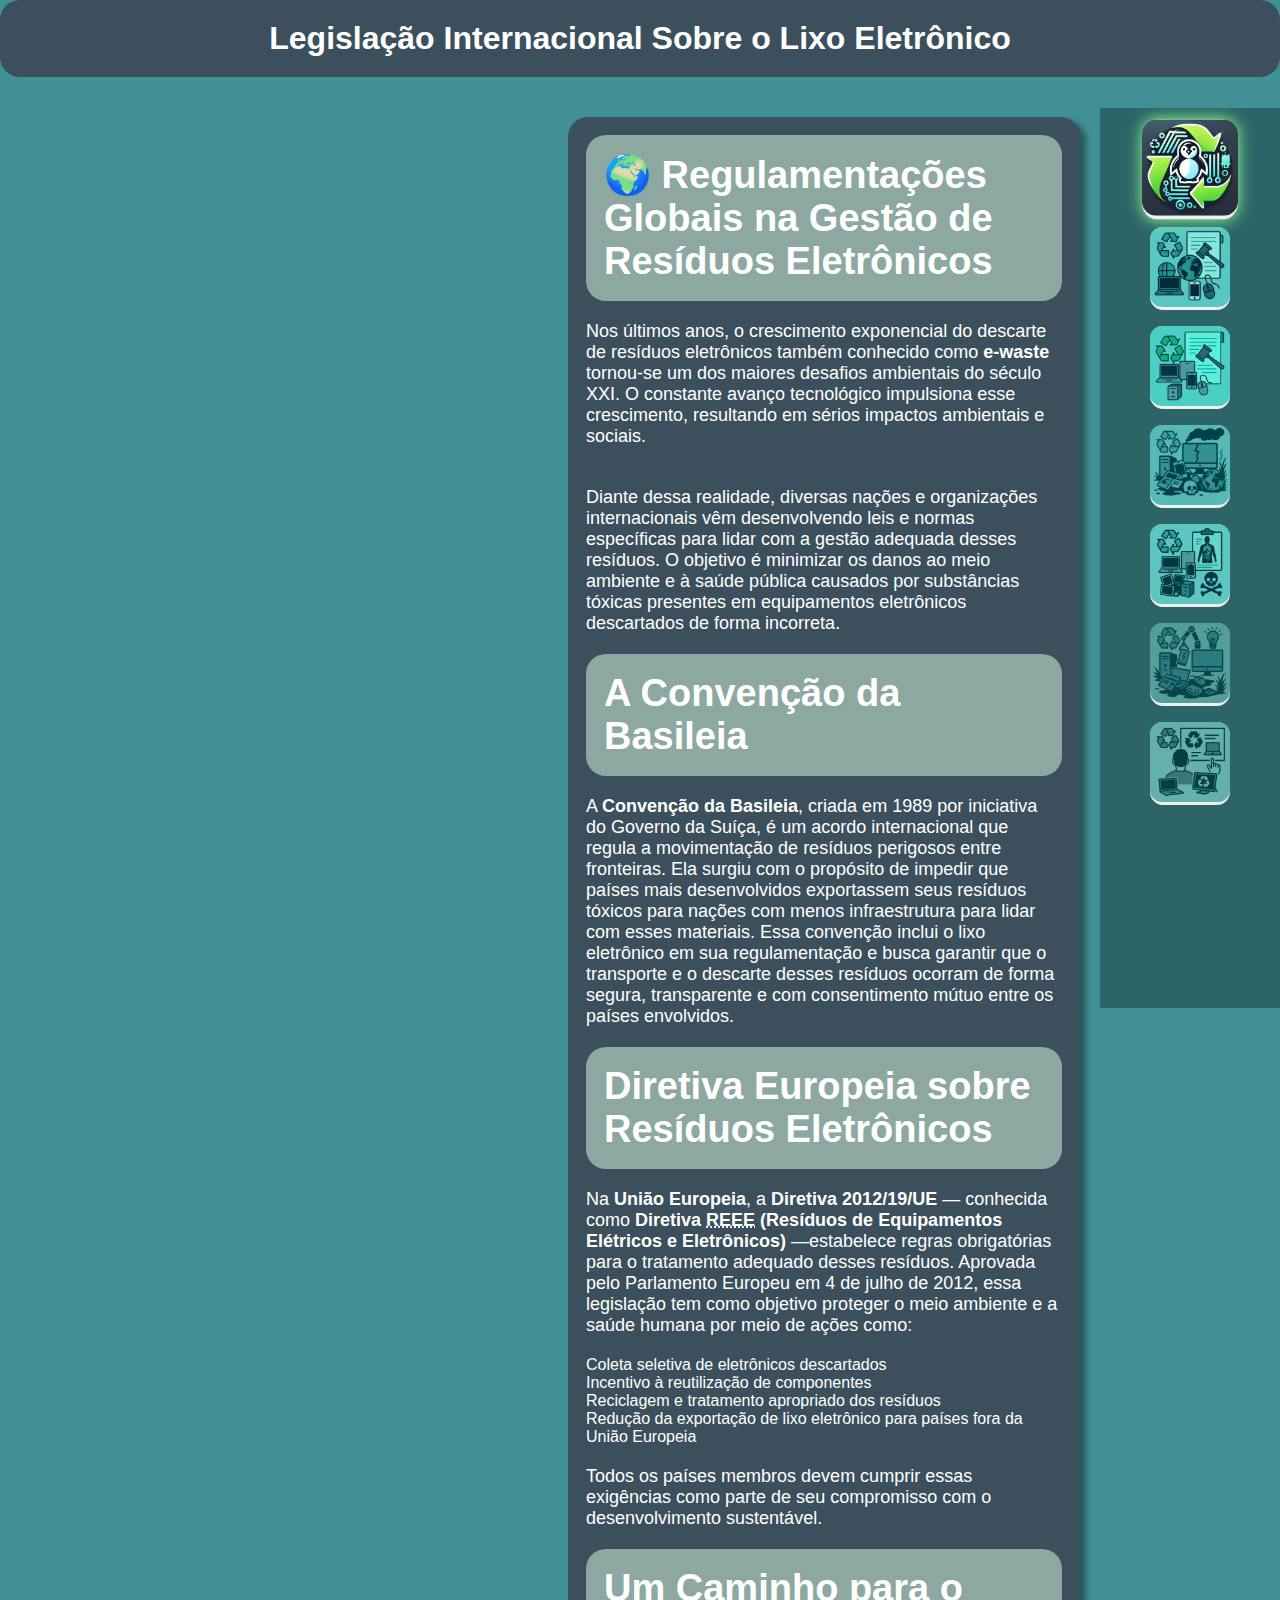
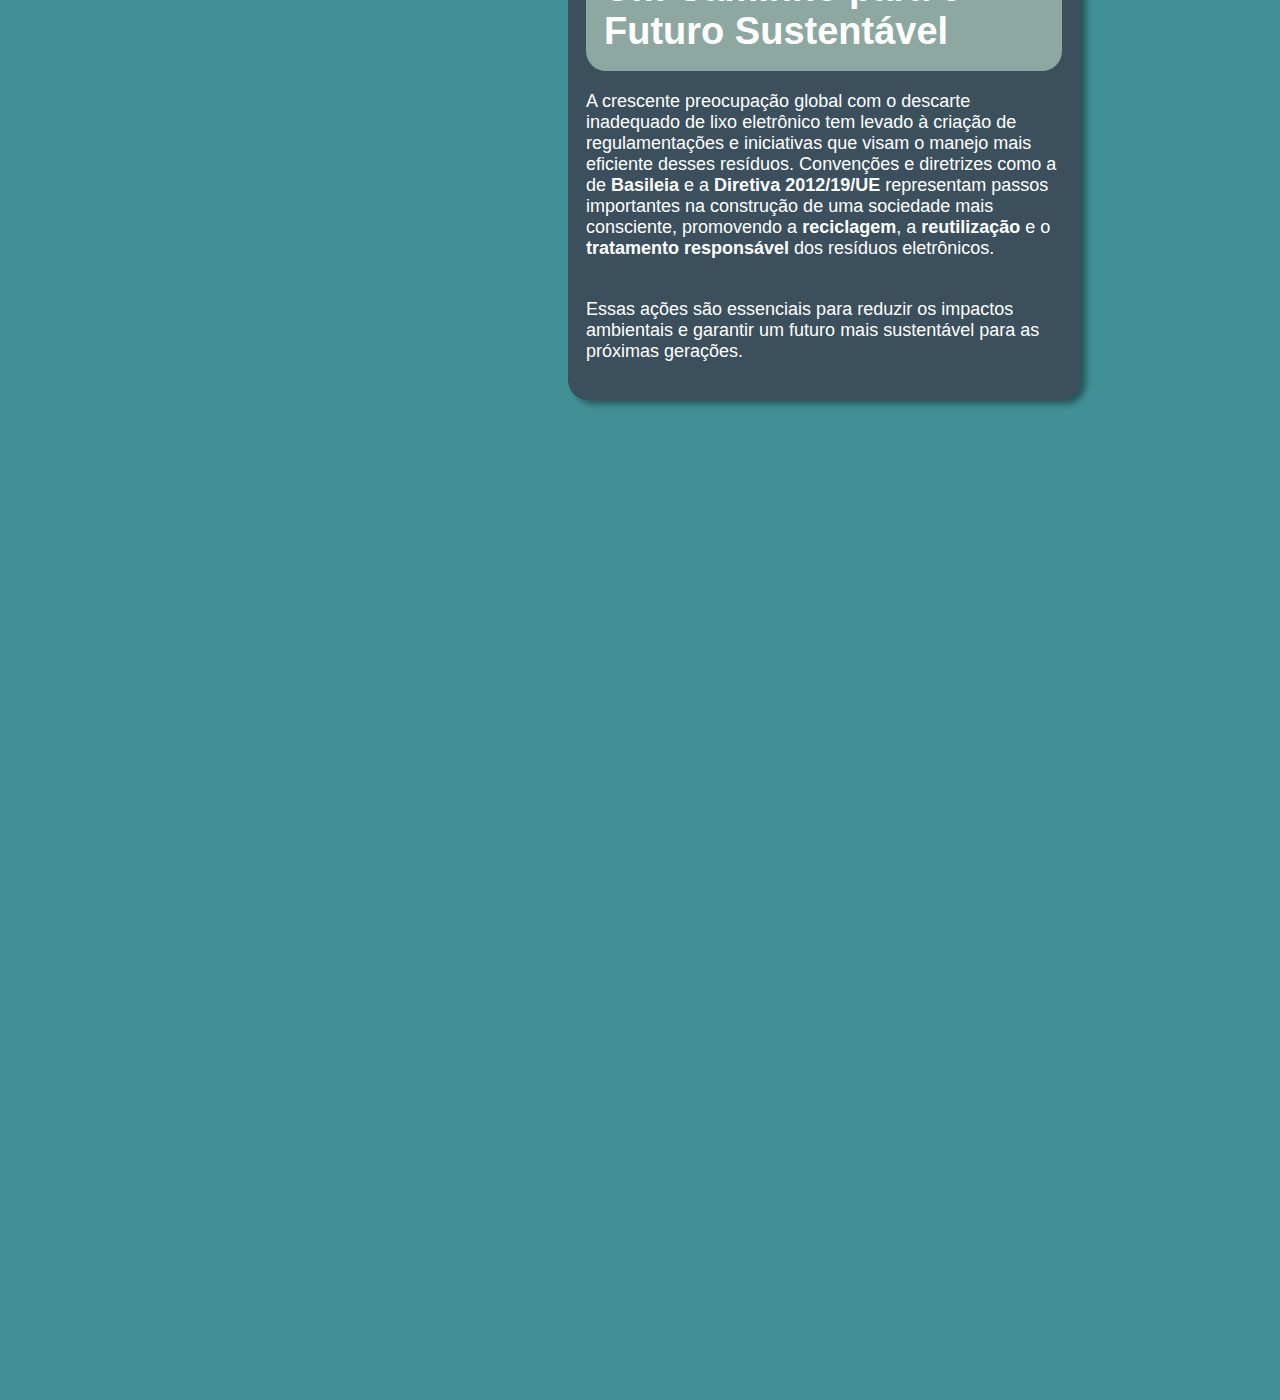
<file: 2 - Luiz/indexluiz.html>
<!DOCTYPE html>
<html lang="pt-br">
<head>
    <meta charset="UTF-8">
    <meta name="viewport" content="width=device-width, initial-scale=1.0">
    <title>Legislação Internacional Sobre o Lixo Eletrônico</title>
    <link rel="stylesheet" href="styleLuiz.css">
</head>

<body>
    <header>
    <h1>Legislação Internacional Sobre o Lixo Eletrônico</h1>
    </header>

    <div class="container">
    <h2>🌍 Regulamentações Globais na Gestão de Resíduos Eletrônicos</h2>
    
    <p>Nos últimos anos, o crescimento exponencial do descarte de resíduos eletrônicos também conhecido como <strong>e-waste</strong> tornou-se um dos maiores desafios ambientais do século XXI. O constante avanço tecnológico impulsiona esse crescimento, resultando em sérios impactos ambientais e sociais.</p>
    
    <p>Diante dessa realidade, diversas nações e organizações internacionais vêm desenvolvendo leis e normas específicas para lidar com a gestão adequada desses resíduos. O objetivo é minimizar os danos ao meio ambiente e à saúde pública causados por substâncias tóxicas presentes em equipamentos eletrônicos descartados de forma incorreta.</p>
    
    <h2>A Convenção da Basileia</h2>
    <p>A <strong>Convenção da Basileia</strong>, criada em 1989 por iniciativa do Governo da Suíça, é um acordo internacional que regula a movimentação de resíduos perigosos entre fronteiras. Ela surgiu com o propósito de impedir que países mais desenvolvidos exportassem seus resíduos tóxicos para nações com menos infraestrutura para lidar com esses materiais. Essa convenção inclui o lixo eletrônico em sua regulamentação e busca garantir que o transporte e o descarte desses resíduos ocorram de forma segura, transparente e com consentimento mútuo entre os países envolvidos.</p>
    
    <h2>Diretiva Europeia sobre Resíduos Eletrônicos</h2>
    <p>Na <strong>União Europeia</strong>, a <strong>Diretiva 2012/19/UE</strong> — conhecida como <strong>Diretiva <abbr title="Resíduos de Equipamentos Elétricos e Eletrônicos">REEE</abbr> (Resíduos de Equipamentos Elétricos e Eletrônicos)</strong> —estabelece regras obrigatórias para o tratamento adequado desses resíduos. Aprovada pelo Parlamento Europeu em 4 de julho de 2012, essa legislação tem como objetivo proteger o meio ambiente e a saúde humana por meio de ações como:</p>
    
    <ul>
        <li>Coleta seletiva de eletrônicos descartados</li>
        <li>Incentivo à reutilização de componentes</li>
        <li>Reciclagem e tratamento apropriado dos resíduos</li>
        <li>Redução da exportação de lixo eletrônico para países fora da União Europeia</li>
    </ul>
    
        <p>Todos os países membros devem cumprir essas exigências como parte de seu compromisso com o desenvolvimento sustentável.</p>
    
        <h2>Um Caminho para o Futuro Sustentável</h2>
        <p>A crescente preocupação global com o descarte inadequado de lixo eletrônico tem levado à criação de regulamentações e iniciativas que visam o manejo mais eficiente desses resíduos. Convenções e diretrizes como a de <strong>Basileia</strong> e a <strong>Diretiva 2012/19/UE</strong> representam passos importantes na construção de uma sociedade mais consciente, promovendo a <strong>reciclagem</strong>, a <strong>reutilização</strong> e o <strong>tratamento responsável</strong> dos resíduos eletrônicos.</p>
    
        <p>Essas ações são essenciais para reduzir os impactos ambientais e garantir um futuro mais sustentável para as próximas gerações.</p>
    </h3>


    </div>

    <ul class="botoes">
        <li>
            <button class="botao" id="b1">
                <a href="../1 - Wanderley/Index.html"><img src="./src/imagens/inicio.png" alt="icone INICIO" ></a>
            </button>
        </li>

        <li>
            <button class="botao" id="b2" >
                <a href="../2 - Luiz/indexluiz.html"><img src="./src/imagens/Legislacaoint.png" alt="icone Legislaçao internacional" class = "b2"></a>
            </button>
        </li>

        <li>
            <button class="botao" >
                <a href="../3 - Joao/indexJG.html"><img src="./src/imagens/LegislacaoBR.png" alt="icone Legislaçao Brasil" class="b3"></a>
            </button>
        </li>

        <li>
            <button class="botao">
                <a href="../4 - Gustavo/lixo eletronico impacto.html"><img src="./src/imagens/ImpactAmbiental.png" alt="icone Impactos Ambientais" class="b4"></a>
            </button>
        </li>

        <li>
            <button class="botao selecionado">
                <a href="../5 - Kramer/indexKramer.html"><img src="./src/imagens/SaudeHumana.png" alt="icone Saude Humana"></a>
            </button>
        </li>

        <li>
            <button class="botao">
               <a href="../6 - Joao P/trabalho.html"><img src="./src/imagens/TECeInv.png" alt="icone Tecnologias e Inovações para recilagem"></a>
            </button>
        </li>

        <li>
            <button class="botao">
                <a href="../7 - Hian/atex.html"><img src="./src/imagens/educ.png" alt="icone Conscientização e Educação Ambiental sobre o Lixo Eletrônico"></a>
            </button>
        </li>

    </ul>
</body>
</html>
</file>
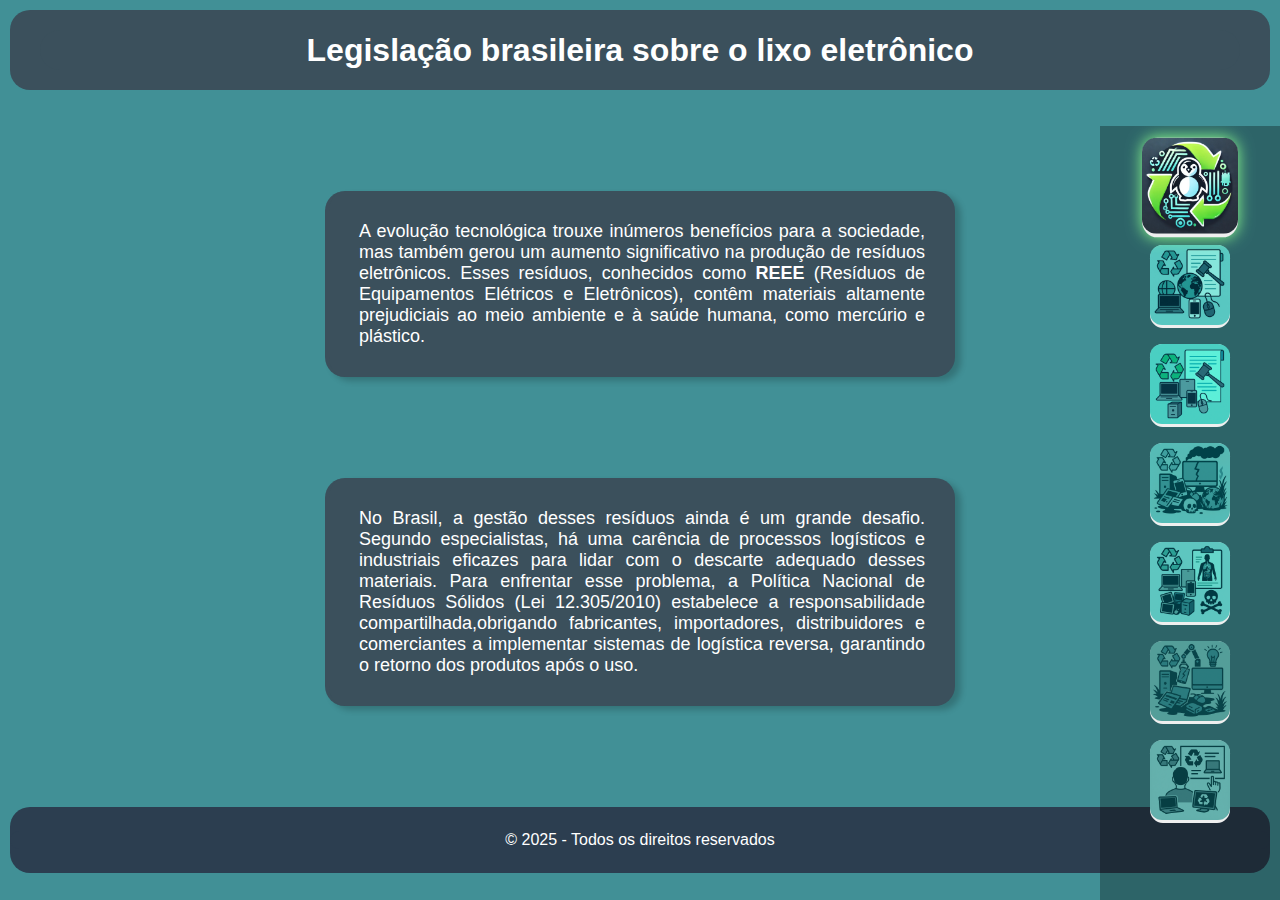
<file: 3 - Joao/indexJG.html>
<!DOCTYPE html>
<html lang="pt-br">
<head>
    <meta charset="UTF-8">
    <meta name="viewport" content="width=device-width, initial-scale=1.0">
    <title>Legislação Brasileira sobre Lixo Eletrônico</title>
    <link rel="stylesheet" href="estiloJG.css">
</head>
<body>
    <header>
        <div class="content">
        <h1>Legislação brasileira sobre o lixo eletrônico</h1>
        </div>
    </header>


       <div class="container">
            <p>
                A evolução tecnológica trouxe inúmeros benefícios para a sociedade, mas também gerou um aumento significativo na produção de resíduos eletrônicos.
                Esses resíduos, conhecidos como <strong>REEE</strong> (Resíduos de Equipamentos Elétricos e Eletrônicos), contêm materiais altamente prejudiciais ao meio ambiente e à saúde humana, como mercúrio e plástico.
            
            </p>
        </div>


            

        <div class="container">
                <p>
                    No Brasil, a gestão desses resíduos ainda é um grande desafio. Segundo especialistas, há uma carência de processos logísticos e industriais eficazes para lidar com o descarte adequado desses materiais.
                    Para enfrentar esse problema, a Política Nacional de Resíduos Sólidos (Lei 12.305/2010) estabelece a responsabilidade compartilhada,obrigando fabricantes,
                    importadores, distribuidores e comerciantes a implementar sistemas de logística reversa, garantindo o retorno dos produtos após o uso.
                </p>
            </div>

            <footer>
                <div class="container1">
                    <p>&copy; 2025 - Todos os direitos reservados</p>
                </div>
            </footer>

            <ul class="botoes">
                <li>
                    <button class="botao" id="b1">
                        <a href="../1 - Wanderley/Index.html"><img src="./src/imagens/inicio.png" alt="icone INICIO" ></a>
                    </button>
                </li>
        
                <li>
                    <button class="botao" >
                        <a href="../2 - Luiz/indexluiz.html"><img src="./src/imagens/Legislacaoint.png" alt="icone Legislaçao internacional" class = "b2"></a>
                    </button>
                </li>
        
                <li>
                    <button class="botao" id="b3">
                        <a href="../3 - Joao/indexJG.html"><img src="./src/imagens/LegislacaoBR.png" alt="icone Legislaçao Brasil" class="b3"></a>
                    </button>
                </li>
        
                <li>
                    <button class="botao">
                        <a href="../4 - Gustavo/lixo eletronico impacto.html"><img src="./src/imagens/ImpactAmbiental.png" alt="icone Impactos Ambientais" class="b4"></a>
                    </button>
                </li>
        
                <li>
                    <button class="botao selecionado">
                        <a href="../5 - Kramer/indexKramer.html"><img src="./src/imagens/SaudeHumana.png" alt="icone Saude Humana"></a>
                    </button>
                </li>
        
                <li>
                    <button class="botao">
                       <a href="../6 - Joao P/trabalho.html"><img src="./src/imagens/TECeInv.png" alt="icone Tecnologias e Inovações para recilagem"></a>
                    </button>
                </li>
        
                <li>
                    <button class="botao">
                        <a href="../7 - Hian/atex.html"><img src="./src/imagens/educ.png" alt="icone Conscientização e Educação Ambiental sobre o Lixo Eletrônico"></a>
                    </button>
                </li>
        
            </ul>


        
   
   


</body>
</html>
</file>
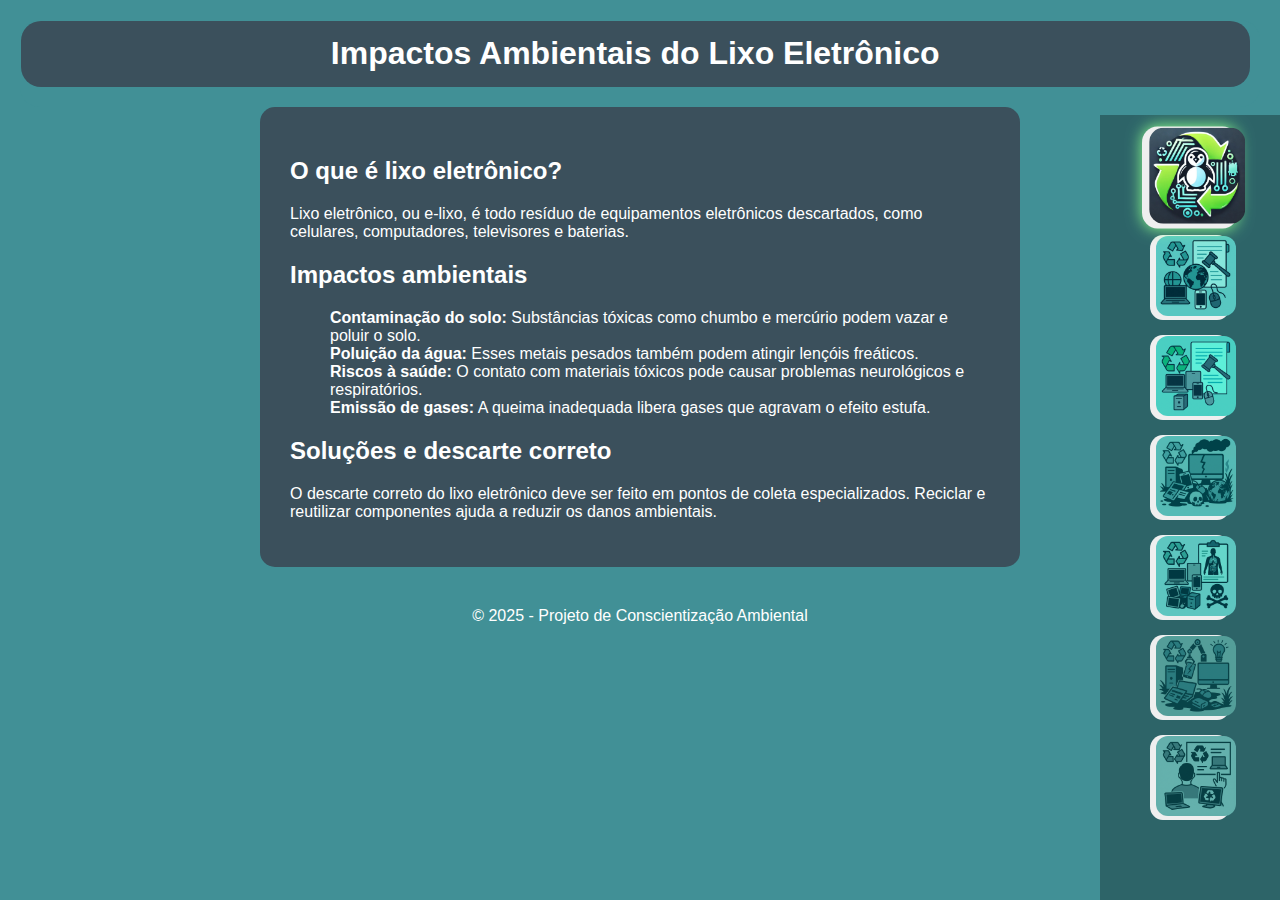
<file: 4 - Gustavo/lixo eletronico impacto.html>
<!DOCTYPE html>
<html lang="pt-br">
<head>
    <meta charset="UTF-8">
    <meta name="viewport" content="width=device-width, initial-scale=1.0">
    <title>Impactos Ambientais do Lixo Eletrônico</title>
    <link rel="stylesheet" href="cssgustavo.css">
    
</head>
<body>
    <header>

        <div class="container"> <strong>Impactos Ambientais do Lixo Eletrônico</strong></h1></div>
        
    </header>
    <main>
        <h2>O que é lixo eletrônico?</h2>
        <p>
            Lixo eletrônico, ou e-lixo, é todo resíduo de equipamentos eletrônicos descartados, como celulares, computadores, televisores e baterias.
        </p>

        <h2>Impactos ambientais</h2>
        <ul>
            <li><strong>Contaminação do solo:</strong> Substâncias tóxicas como chumbo e mercúrio podem vazar e poluir o solo.</li>
            <li><strong>Poluição da água:</strong> Esses metais pesados também podem atingir lençóis freáticos.</li>
            <li><strong>Riscos à saúde:</strong> O contato com materiais tóxicos pode causar problemas neurológicos e respiratórios.</li>
            <li><strong>Emissão de gases:</strong> A queima inadequada libera gases que agravam o efeito estufa.</li>
        </ul>

        <h2>Soluções e descarte correto</h2>
        <p>
            O descarte correto do lixo eletrônico deve ser feito em pontos de coleta especializados. Reciclar e reutilizar componentes ajuda a reduzir os danos ambientais.
        </p>
    </main>
    <footer>
        <p>&copy; 2025 - Projeto de Conscientização Ambiental</p>
    </footer>

    <ul class="botoes">
        <li>
            <button class="botao" id="b1">
                <a href="../1 - Wanderley/Index.html"><img src="./src/imagens/inicio.png" alt="icone INICIO" ></a>
            </button>
        </li>

        <li>
            <button class="botao" >
                <a href="../2 - Luiz/indexluiz.html"><img src="./src/imagens/Legislacaoint.png" alt="icone Legislaçao internacional" class = "b2"></a>
            </button>
        </li>

        <li>
            <button class="botao" >
                <a href="../3 - Joao/indexJG.html"><img src="./src/imagens/LegislacaoBR.png" alt="icone Legislaçao Brasil" class="b3"></a>
            </button>
        </li>

        <li>
            <button class="botao" id="b4">
                <a href="../4 - Gustavo/lixo eletronico impacto.html"><img src="./src/imagens/ImpactAmbiental.png" alt="icone Impactos Ambientais" class="b4"></a>
            </button>
        </li>

        <li>
            <button class="botao selecionado">
                <a href="../5 - Kramer/indexKramer.html"><img src="./src/imagens/SaudeHumana.png" alt="icone Saude Humana"></a>
            </button>
        </li>

        <li>
            <button class="botao">
               <a href="../6 - Joao P/trabalho.html"><img src="./src/imagens/TECeInv.png" alt="icone Tecnologias e Inovações para recilagem"></a>
            </button>
        </li>

        <li>
            <button class="botao">
                <a href="../7 - Hian/atex.html"><img src="./src/imagens/educ.png" alt="icone Conscientização e Educação Ambiental sobre o Lixo Eletrônico"></a>
            </button>
        </li>

    </ul>
</body>
</html>
</file>
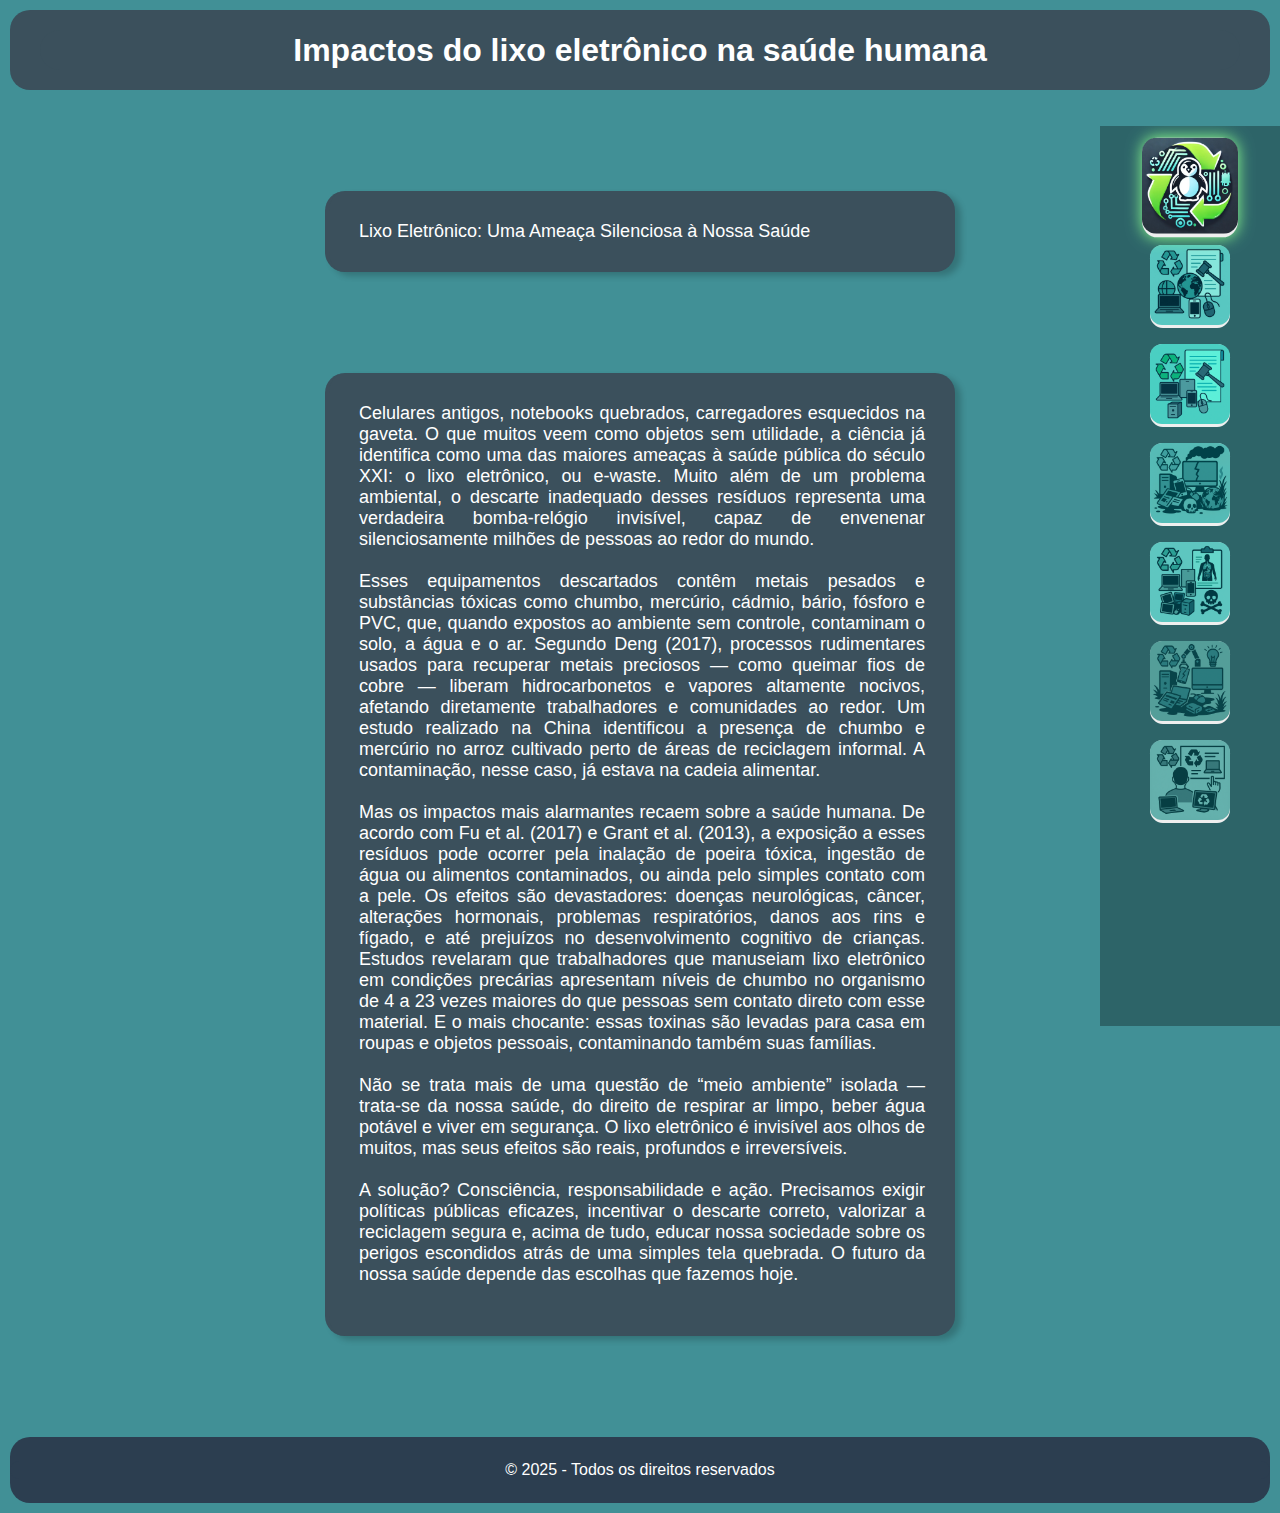
<file: 5 - Kramer/indexKramer.html>
<!DOCTYPE html>
<html lang="pt-br">
<head>
    <meta charset="UTF-8">
    <meta name="viewport" content="width=device-width, initial-scale=1.0">
    <title>Saúde Humana</title>
    <link rel="stylesheet" href="styleK.css">
</head>
<body>
    <header>
        <div class="content">
        <h1>Impactos do lixo eletrônico na saúde humana</h1>
        </div>
    </header>


       <div class="container">
            <p>
                Lixo Eletrônico: Uma Ameaça Silenciosa à Nossa Saúde
            </p>
        </div>


            

        <div class="container">
                <p>
                    Celulares antigos, notebooks quebrados, carregadores esquecidos na gaveta. O que muitos veem como objetos sem utilidade, a ciência já identifica como uma das maiores ameaças à saúde pública do século XXI: o lixo eletrônico, ou e-waste. Muito além de um problema ambiental, o descarte inadequado desses resíduos representa uma verdadeira bomba-relógio invisível, capaz de envenenar silenciosamente milhões de pessoas ao redor do mundo.<br><br>

                Esses equipamentos descartados contêm metais pesados e substâncias tóxicas como chumbo, mercúrio, cádmio, bário, fósforo e PVC, que, quando expostos ao ambiente sem controle, contaminam o solo, a água e o ar. Segundo Deng (2017), processos rudimentares usados para recuperar metais preciosos — como queimar fios de cobre — liberam hidrocarbonetos e vapores altamente nocivos, afetando diretamente trabalhadores e comunidades ao redor. Um estudo realizado na China identificou a presença de chumbo e mercúrio no arroz cultivado perto de áreas de reciclagem informal. A contaminação, nesse caso, já estava na cadeia alimentar.<br><br>
                
                Mas os impactos mais alarmantes recaem sobre a saúde humana. De acordo com Fu et al. (2017) e Grant et al. (2013), a exposição a esses resíduos pode ocorrer pela inalação de poeira tóxica, ingestão de água ou alimentos contaminados, ou ainda pelo simples contato com a pele. Os efeitos são devastadores: doenças neurológicas, câncer, alterações hormonais, problemas respiratórios, danos aos rins e fígado, e até prejuízos no desenvolvimento cognitivo de crianças. Estudos revelaram que trabalhadores que manuseiam lixo eletrônico em condições precárias apresentam níveis de chumbo no organismo de 4 a 23 vezes maiores do que pessoas sem contato direto com esse material. E o mais chocante: essas toxinas são levadas para casa em roupas e objetos pessoais, contaminando também suas famílias.<br><br>
                
                Não se trata mais de uma questão de “meio ambiente” isolada — trata-se da nossa saúde, do direito de respirar ar limpo, beber água potável e viver em segurança. O lixo eletrônico é invisível aos olhos de muitos, mas seus efeitos são reais, profundos e irreversíveis.<br><br>
                
                A solução? Consciência, responsabilidade e ação. Precisamos exigir políticas públicas eficazes, incentivar o descarte correto, valorizar a reciclagem segura e, acima de tudo, educar nossa sociedade sobre os perigos escondidos atrás de uma simples tela quebrada. O futuro da nossa saúde depende das escolhas que fazemos hoje.<br><br>

                
                </p>
            </div>

            <footer>
                <div class="container1">
                    <p>&copy; 2025 - Todos os direitos reservados</p>
                </div>
            </footer>
            
            <ul class="botoes">
                <li>
                    <button class="botao" id="b1">
                        <a href="../1 - Wanderley/Index.html"><img src="./src/imagens/inicio.png" alt="icone INICIO" ></a>
                    </button>
                </li>
        
                <li>
                    <button class="botao" >
                        <a href="../2 - Luiz/indexluiz.html"><img src="./src/imagens/Legislacaoint.png" alt="icone Legislaçao internacional" class = "b2"></a>
                    </button>
                </li>
        
                <li>
                    <button class="botao" >
                        <a href="../3 - Joao/indexJG.html"><img src="./src/imagens/LegislacaoBR.png" alt="icone Legislaçao Brasil" class="b3"></a>
                    </button>
                </li>
        
                <li>
                    <button class="botao">
                        <a href="../4 - Gustavo/lixo eletronico impacto.html"><img src="./src/imagens/ImpactAmbiental.png" alt="icone Impactos Ambientais" class="b4"></a>
                    </button>
                </li>
        
                <li>
                    <button class="botao selecionado" id="b5">
                        <a href="../5 - Kramer/indexKramer.html"><img src="./src/imagens/SaudeHumana.png" alt="icone Saude Humana"></a>
                    </button>
                </li>
        
                <li>
                    <button class="botao">
                       <a href="../6 - Joao P/trabalho.html"><img src="./src/imagens/TECeInv.png" alt="icone Tecnologias e Inovações para recilagem"></a>
                    </button>
                </li>
        
                <li>
                    <button class="botao">
                        <a href="../7 - Hian/atex.html"><img src="./src/imagens/educ.png" alt="icone Conscientização e Educação Ambiental sobre o Lixo Eletrônico"></a>
                    </button>
                </li>
        
            </ul>
                
            </body>
</file>
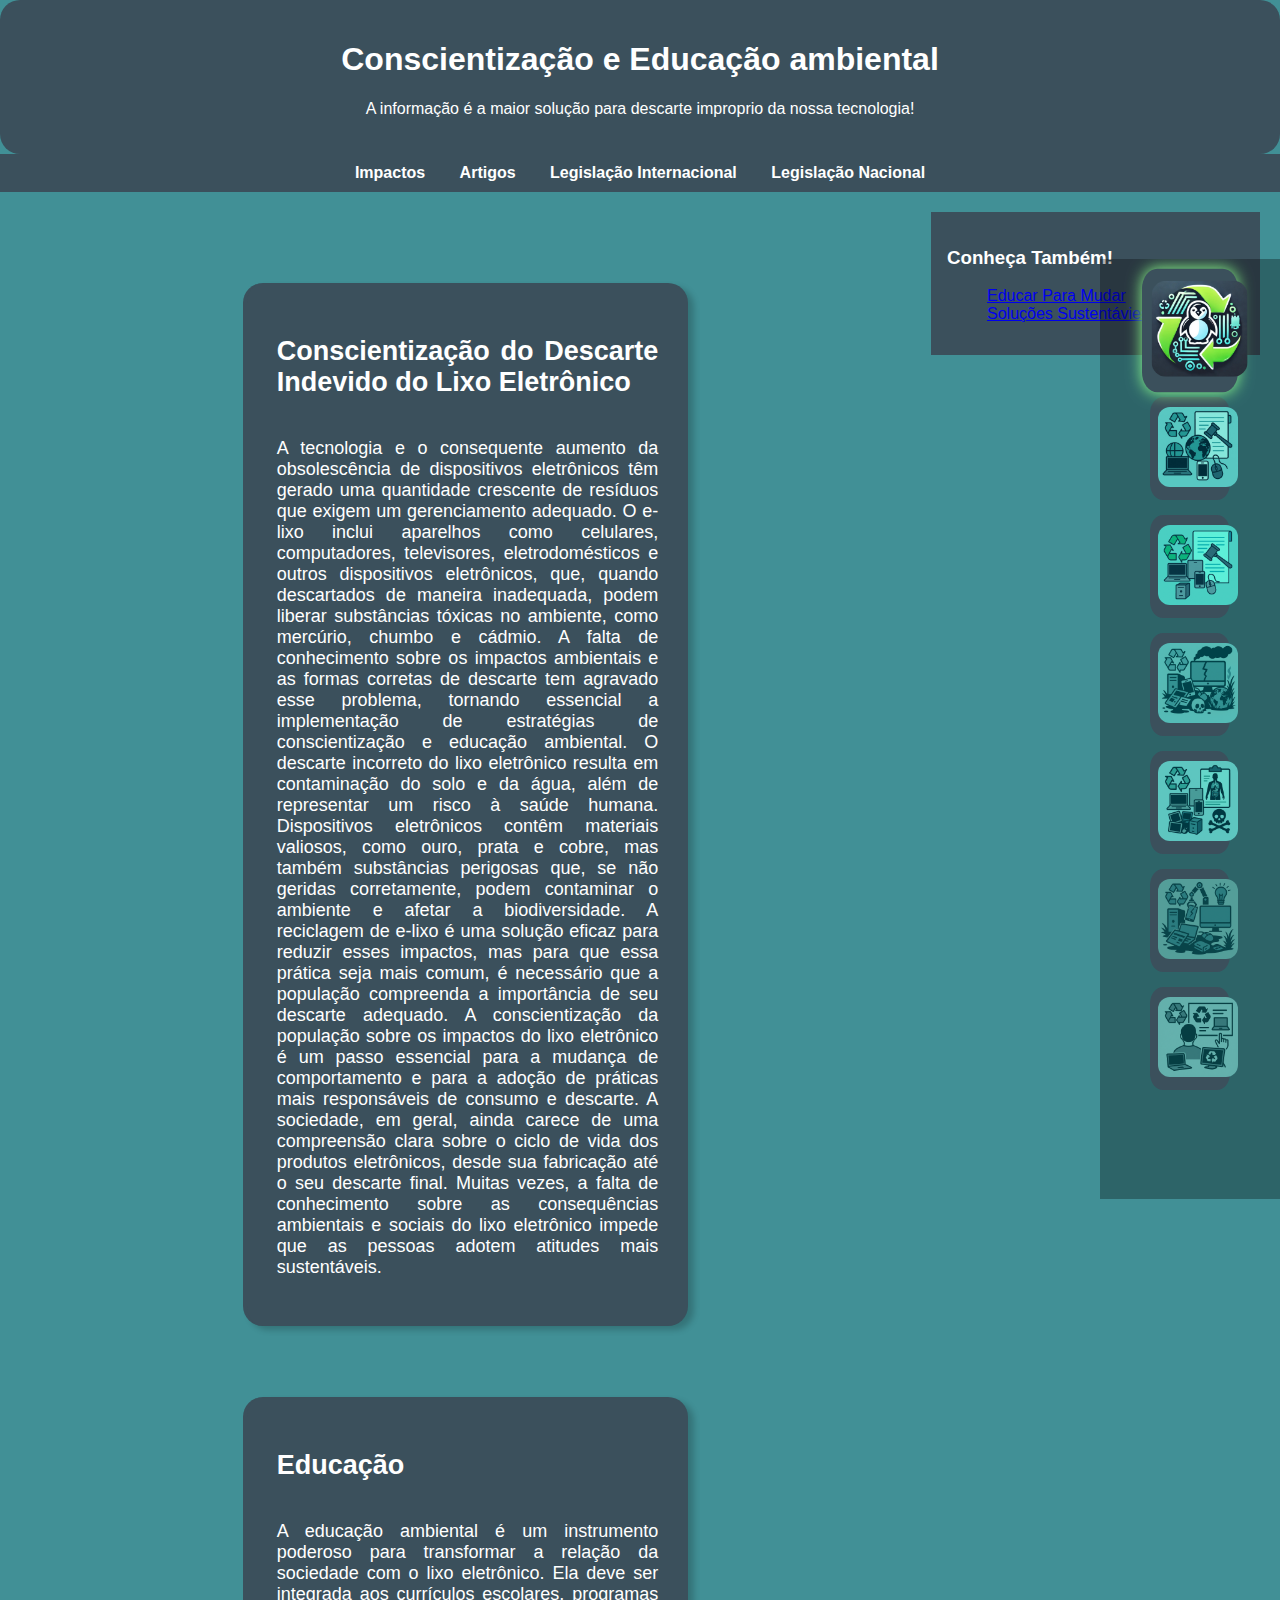
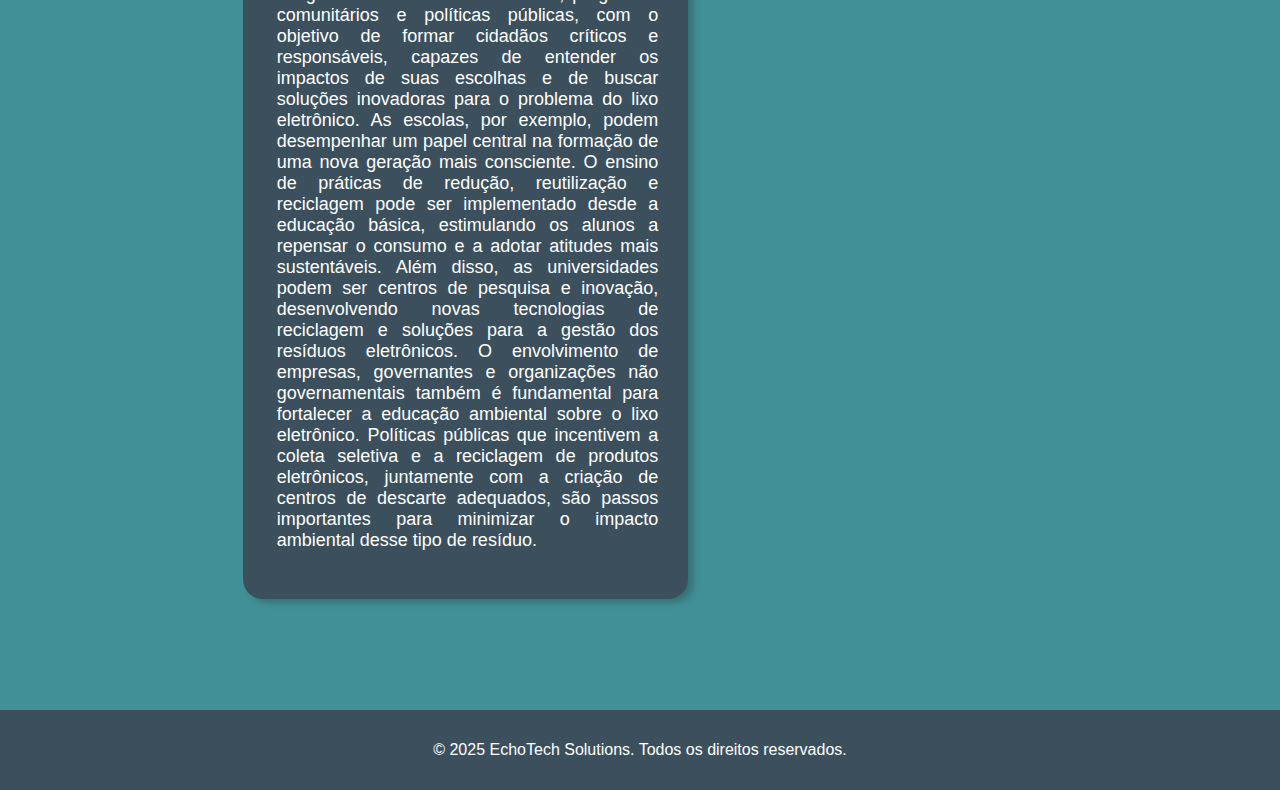
<file: 7 - Hian/atex.html>
<!DOCTYPE html>
<html lang="pt-BR">
<head>
  <meta charset="UTF-8">
  <meta name="viewport" content="width=device-width, initial-scale=1.0">
  <title>Conscientização e Educação ambiental</title>
  <link rel="stylesheet" href="styleH.css">
</head>
<body>

  <header>
    <h1>Conscientização e Educação ambiental</h1>
    <p>A informação é a maior solução para descarte improprio da nossa tecnologia!</p>
  </header>

  <nav>
    <a href="#">Impactos</a>
    <a href="#">Artigos</a>
    <a href="#">Legislação Internacional</a>
    <a href="#">Legislação Nacional</a>
  </nav>

  <main>
    <article>
      <div class="div1">
      <h2>Conscientização do Descarte Indevido do Lixo Eletrônico</h2>
      <p>A tecnologia e o consequente aumento da obsolescência de dispositivos eletrônicos têm gerado uma quantidade crescente de resíduos que exigem um gerenciamento adequado. O e-lixo inclui aparelhos como celulares, computadores, televisores, eletrodomésticos e outros dispositivos eletrônicos, que, quando descartados de maneira inadequada, podem liberar substâncias tóxicas no ambiente, como mercúrio, chumbo e cádmio. A falta de conhecimento sobre os impactos ambientais e as formas corretas de descarte tem agravado esse problema, tornando essencial a implementação de estratégias de conscientização e educação ambiental.
        O descarte incorreto do lixo eletrônico resulta em contaminação do solo e da água, além de representar um risco à saúde humana. Dispositivos eletrônicos contêm materiais valiosos, como ouro, prata e cobre, mas também substâncias perigosas que, se não geridas corretamente, podem contaminar o ambiente e afetar a biodiversidade. A reciclagem de e-lixo é uma solução eficaz para reduzir esses impactos, mas para que essa prática seja mais comum, é necessário que a população compreenda a importância de seu descarte adequado. A conscientização da população sobre os impactos do lixo eletrônico é um passo essencial para a mudança de comportamento e para a adoção de práticas mais responsáveis de consumo e descarte. A sociedade, em geral, ainda carece de uma compreensão clara sobre o ciclo de vida dos produtos eletrônicos, desde sua fabricação até o seu descarte final. Muitas vezes, a falta de conhecimento sobre as consequências ambientais e sociais do lixo eletrônico impede que as pessoas adotem atitudes mais sustentáveis.
      </p>
    </div>

      <div class="div1">
    <h2>Educação </h2>
      <p>A educação ambiental é um instrumento poderoso para transformar a relação da sociedade com o lixo eletrônico. Ela deve ser integrada aos currículos escolares, programas comunitários e políticas públicas, com o objetivo de formar cidadãos críticos e responsáveis, capazes de entender os impactos de suas escolhas e de buscar soluções inovadoras para o problema do lixo eletrônico.
        As escolas, por exemplo, podem desempenhar um papel central na formação de uma nova geração mais consciente. O ensino de práticas de redução, reutilização e reciclagem pode ser implementado desde a educação básica, estimulando os alunos a repensar o consumo e a adotar atitudes mais sustentáveis. Além disso, as universidades podem ser centros de pesquisa e inovação, desenvolvendo novas tecnologias de reciclagem e soluções para a gestão dos resíduos eletrônicos.
        O envolvimento de empresas, governantes e organizações não governamentais também é fundamental para fortalecer a educação ambiental sobre o lixo eletrônico. Políticas públicas que incentivem a coleta seletiva e a reciclagem de produtos eletrônicos, juntamente com a criação de centros de descarte adequados, são passos importantes para minimizar o impacto ambiental desse tipo de resíduo.
        
      </p>
    </div>
    </article>

    <aside>
      <h3>Conheça Também!</h3>
      <ul>
        <li><a href="https://greeneletron.org.br/blog/educar-para-mudar-entenda-como-criancas-e-jovens-podem-ajudar-a-resolver-o-problema-dos-residuos-eletronicos-no-brasil/">
          <body>
            <div class="button">Educar Para Mudar</div>
          </body>
        <li><a href="https://www.seteambiental.com.br/lixo-eletronico-impacto-ambiental-e-solucoes-sustentaveis/">Soluções Sustentávies</a></li>
      </ul>
    </aside>
  </main>

  <footer>
    <p>&copy; 2025 EchoTech Solutions. Todos os direitos reservados.</p>
  </footer>

  <ul class="botoes">
    <li>
        <button class="botao" id="b1">
            <a href="../1 - Wanderley/Index.html"><img src="./src/imagens/inicio.png" alt="icone INICIO" ></a>
        </button>
    </li>

    <li>
        <button class="botao" >
            <a href="../2 - Luiz/indexluiz.html"><img src="./src/imagens/Legislacaoint.png" alt="icone Legislaçao internacional" class = "b2"></a>
        </button>
    </li>

    <li>
        <button class="botao" >
            <a href="../3 - Joao/indexJG.html"><img src="./src/imagens/LegislacaoBR.png" alt="icone Legislaçao Brasil" class="b3"></a>
        </button>
    </li>

    <li>
        <button class="botao">
            <a href="../4 - Gustavo/lixo eletronico impacto.html"><img src="./src/imagens/ImpactAmbiental.png" alt="icone Impactos Ambientais" class="b4"></a>
        </button>
    </li>

    <li>
        <button class="botao selecionado">
            <a href="../5 - Kramer/indexKramer.html"><img src="./src/imagens/SaudeHumana.png" alt="icone Saude Humana"></a>
        </button>
    </li>

    <li>
        <button class="botao">
           <a href="../6 - Joao P/trabalho.html"><img src="./src/imagens/TECeInv.png" alt="icone Tecnologias e Inovações para recilagem"></a>
        </button>
    </li>

    <li>
        <button class="botao" id="b7">
            <a href="../7 - Hian/atex.html"><img src="./src/imagens/educ.png" alt="icone Conscientização e Educação Ambiental sobre o Lixo Eletrônico"></a>
        </button>
    </li>

</ul>

</body>
</html>
</file>
<file: 2 - Luiz/styleLuiz.css>
*{  box-sizing: border-box;
    margin: 0px;
    padding: 0px;
}
body {
    background-color: #419096;
}    
header {
    background-color: #3b505c;
    color: white;
    font-family: Arial, Helvetica, sans-serif;
    text-align: center;
    padding: 20px;
    border-radius: 20px;
    
    }

.container {
    display: flex;
    flex-wrap: wrap;
    font-family: Arial, Helvetica, sans-serif;
    color: white;
    width: 60%;
    padding: 18px;
    border-radius: 20px;
    margin: 1000px;
    background-color: #3b505c;
    box-shadow: 6px 4px 6px rgba(0, 0, 0, 0.4);
    margin-top: 40px;
    margin-left: auto;  
    margin-right: 200px;
    width: 40%;
    max-width: 768px;
}

.container h2 {
    box-sizing: border-box;
    font-size: 38px;
    padding: 18px;
    background-color: #8ca8a1;
    margin: auto;
    border-radius: 20px;
}

.container p {
    color: white;
    font-family: Arial, Helvetica, sans-serif;
    font-size: 18px;
    margin-top: 20px;
    margin-bottom: 20px;
}

.botoes {
  position: fixed;
  top: 12%; 
  right: 0;
  width: 180px;
  height: 100%;
  background-color: rgba(0, 0, 0, 0.3);
  display: flex;
  flex-direction: column;
  align-items: center;
  justify-content: flex-start;
  gap: 15px;
  padding: 20px 0;
  z-index: 5;
  overflow-y: scroll;

}

.botoes .botao {
  width: 80px;
  border: none;
  cursor: pointer;
  border-radius: 16%;
  transition: transform 0.3s ease;
}

.botoes .botao img {
  width: 80px;
  border-radius: 15%;
}

.botoes .botao#b1 {
  transform: scale(1.2);
  box-shadow: 0 0 12px rgb(141, 255, 141);
}

.botao:hover {
  transform: scale(1.05);
  box-shadow: 0 0 10px rgba(0, 255, 180, 1);
}

  ul {
    list-style: none;
}
</file>
<file: 3 - Joao/estiloJG.css>
*{  box-sizing: border-box;
    margin: 0;
    padding: 0;
    
}

    body{

    background-color: #419096;
    font-family: Arial, Helvetica, sans-serif;
    margin: 0;
    color: white;
    padding: 10px;
}

header{
    background-color: #3b505c;
    color: white;
    padding: 20px;
    text-align: center;
    border-radius: 20px;
    
    

}

.content{
    max-width: 1200px; 
    padding: 20px;
    text-align: center;
    background-color: #3b505c;
    margin-bottom: 15px;
    border-radius: 20px;
    flex-wrap: wrap;
    margin: 0 auto;
    padding: 0.1rem;
    
    

    

}

.container{
    background-color: #3b505c;
    text-align: justify;
    display: flex;
    flex-wrap: wrap;
    border-left: 4px solid #3b505c;
    padding: 30px;
    margin: 8% 0;
    box-shadow: 6px 4px 6px rgba(0, 0, 0, 0.2);
    border-radius: 20px;
    font-size: large;
    max-width: 1100px;
    margin-left: 25%;
    margin-right: 25%;
    
    


    
}

footer {
    background-color: #2c3e50;
    color: white;
    text-align: center;
    padding: 1.5rem 0;
    margin-top: 2rem;
    border-radius: 20px;
}

footer p {
    margin-bottom: 0;
}

.container1{


    border-radius: 20px;
    background-color: #2c3e50;
    color: white;
    text-align: center;

}


.botoes {
  position: fixed;
  top: 14%; /* Ajustar de acordo com o header*/
  right: 0;
  width: 180px;
  height: 100%;
  background-color: rgba(0, 0, 0, 0.3);
  display: flex;
  flex-direction: column;
  align-items: center;
  justify-content: flex-start;
  gap: 15px;
  padding: 20px 0;
  z-index: 5;
  overflow-y: scroll;

}

.botoes .botao {
  width: 80px;
  border: none;
  cursor: pointer;
  border-radius: 16%;
  transition: transform 0.3s ease;
}

.botoes .botao img {
  width: 80px;
  border-radius: 15%;
}

.botoes .botao#b1 {
  transform: scale(1.2);
  box-shadow: 0 0 12px rgb(141, 255, 141);
}

.botao:hover {
  transform: scale(1.05);
  box-shadow: 0 0 10px rgba(0, 255, 180, 1);
}

  ul {
    list-style: none;
}
</file>
<file: 4 - Gustavo/cssgustavo.css>
body {
    font-family: Arial, sans-serif;
    background-color:  #419096;  
    margin: 0;
    padding: 20px;
}
header {
    background-color:  #419096;  
    color: white;
    padding: 10px;
    text-align: center;
    padding: 0.05rem;
    margin-bottom: 15px;
    border-radius: 20px;
    flex-wrap: wrap;
    margin:auto
}
main {
    max-width: 700px;
    margin: auto;
    background: #3b505c;
    padding: 30px;
    border-radius: 15px;
    box-shadow: rgba(0, 0, 0, 0.2); 
    color:white
}
h2 {
    color: white;
}
footer {
    text-align: center;
    margin-top: 40px;
    color: white;
}

.container{
    background-color: #3b505c;
    padding: 20px;
    border-radius: 20px;
    font-size: xx-large;
    max-width: 1200px; 
    padding: 20px;
    text-align: center;
    margin-bottom: 20px;
    border-radius: 20px;
    padding: 0.9rem;

}


.botoes {
  position: fixed;
  top: 11%; 
  right: 0;
  width: 180px;
  height: 100%;
  background-color: rgba(0, 0, 0, 0.3);
  display: flex;
  flex-direction: column;
  align-items: center;
  justify-content: flex-start;
  gap: 15px;
  padding: 20px 0;
  z-index: 5;
  overflow-y: scroll;

}

.botoes .botao {
  width: 80px;
  border: none;
  cursor: pointer;
  border-radius: 16%;
  transition: transform 0.3s ease;
}

.botoes .botao img {
  width: 80px;
  border-radius: 15%;
}

.botoes .botao#b1 {
  transform: scale(1.2);
  box-shadow: 0 0 12px rgb(141, 255, 141);
}

.botao:hover {
  transform: scale(1.05);
  box-shadow: 0 0 10px rgba(0, 255, 180, 1);
}
  ul {
    list-style: none;
}
</file>
<file: 5 - Kramer/styleK.css>
*{  box-sizing: border-box;
    margin: 0;
    padding: 0;
    
}

    body{

    background-color: #419096;
    font-family: Arial, Helvetica, sans-serif;
    margin: 0;
    color: white;
    padding: 10px;
}

header{
    background-color: #3b505c;
    color: white;
    padding: 20px;
    text-align: center;
    border-radius: 20px;
    
    

}

.content{
    max-width: 1200px; 
    padding: 20px;
    text-align: center;
    background-color: #3b505c;
    margin-bottom: 20px;
    border-radius: 20px;
    flex-wrap: wrap;
    margin: 0 auto;
    padding: 0.1rem;
    
    

    

}

.container{
    background-color: #3b505c;
    text-align: justify;
    display: flex;
    flex-wrap: wrap;
    border-left: 4px solid #3b505c;
    padding: 30px;
    margin: 8% 0;
    box-shadow: 6px 4px 6px rgba(0, 0, 0, 0.2);
    border-radius: 20px;
    font-size: large;
    max-width: 1100px;
    margin-left: 25%;
    margin-right: 25%;
    
    


    
}

footer {
    background-color: #2c3e50;
    color: white;
    text-align: center;
    padding: 1.5rem 0;
    margin-top: 2rem;
    border-radius: 20px;
}

footer p {
    margin-bottom: 0;
}

.container1{
    border-radius: 20px;
    background-color: #2c3e50;
    color: white;
    text-align: center;
    
}
@media (max-width: 768px) {
    .container {
        flex-direction: column;
        margin-left: 0;
        margin-right: 0;
    }
}


.botoes {
    position: fixed;
    top: 14%; 
    right: 0;
    width: 180px;
    height: 100%;
    background-color: rgba(0, 0, 0, 0.3);
    display: flex;
    flex-direction: column;
    align-items: center;
    justify-content: flex-start;
    gap: 15px;
    padding: 20px 0;
    z-index: 5;
    overflow-y: scroll;
  
  }
  
  .botoes .botao {
    width: 80px;
    border: none;
    cursor: pointer;
    border-radius: 16%;
    transition: transform 0.3s ease;
  }
  
  .botoes .botao img {
    width: 80px;
    border-radius: 15%;
  }
  
  .botoes .botao#b1 {
    transform: scale(1.2);
    box-shadow: 0 0 12px rgb(141, 255, 141);
  }
  
  .botao:hover {
    transform: scale(1.05);
    box-shadow: 0 0 10px rgba(0, 255, 180, 1);
  }

  ul {
    list-style: none;
}
</file>
<file: 7 - Hian/styleH.css>
body {
    font-family: Arial, sans-serif;
    margin: 0;
    padding: 0;
    background-color: #419096;
  }
  
  html{height: 100%;
}
  header {
    background-color: #3b505c;
      color: white;
      padding: 20px;
      text-align: center;
      border-radius: 20px;

  }
  nav {
    color: #ffffff;
    background-color: #3b505c;
    padding: 10px;
    text-align: center;
  }
  nav a {
    color: #ffffff;
    margin: 0 15px;
    text-decoration: none;
    font-weight: bold;
  }
  main {
    color: #000000;
    display: flex;
    padding: 20px;
  }
  article {
    color: #ffffff;  
    flex: 3;
    padding-right: 20px;
  }
  aside {
    
    color: white;  
    flex: 1;
    background-color:  #3b505c;
    height: 25%;
    padding: 15px;
    width: 15px;
    border: 1px solid  #3b505c;
    border-radius: 20px  #3b505c;
    
  }
  footer {
    background-color:#3b505c;
    color: white;
    text-align: center;
    padding: 15px;
    margin-top: 20px;
  }
  button{
    padding: 10px 8px;
    width: 50px;
    color: black;
    background: #3b505c;
    border: 1px solid #555;
    border-radius: 5px;
  }

  .div1{
    background-color: #3b505c;
    text-align: justify;
    display: flex;
    flex-wrap: wrap;
    border-left: 4px solid #3b505c;
    padding: 30px;
    margin: 8% 0;
    box-shadow: 6px 4px 6px rgba(0, 0, 0, 0.2);
    border-radius: 20px;
    font-size: large;
    max-width: 2100px;
    margin-left: 25%;
    margin-right: 25%;


  }

  .botoes {
    position: fixed;
    top: 27%; /* Ajustar de acordo com o header*/
    right: 0;
    width: 180px;
    height: 100%;
    background-color: rgba(0, 0, 0, 0.3);
    display: flex;
    flex-direction: column;
    align-items: center;
    justify-content: flex-start;
    gap: 15px;
    padding: 20px 0;
    z-index: 5;
    overflow-y: scroll;
  
  }
  
  .botoes .botao {
    width: 80px;
    border: none;
    cursor: pointer;
    border-radius: 16%;
    transition: transform 0.3s ease;
  }
  
  .botoes .botao img {
    width: 80px;
    border-radius: 15%;
  }
  
  .botoes .botao#b1 {
    transform: scale(1.2);
    box-shadow: 0 0 12px rgb(141, 255, 141);
  }
  
  .botao:hover {
    transform: scale(1.05);
    box-shadow: 0 0 10px rgba(0, 255, 180, 1);
  }

  ul {
    list-style: none;
}
</file>
